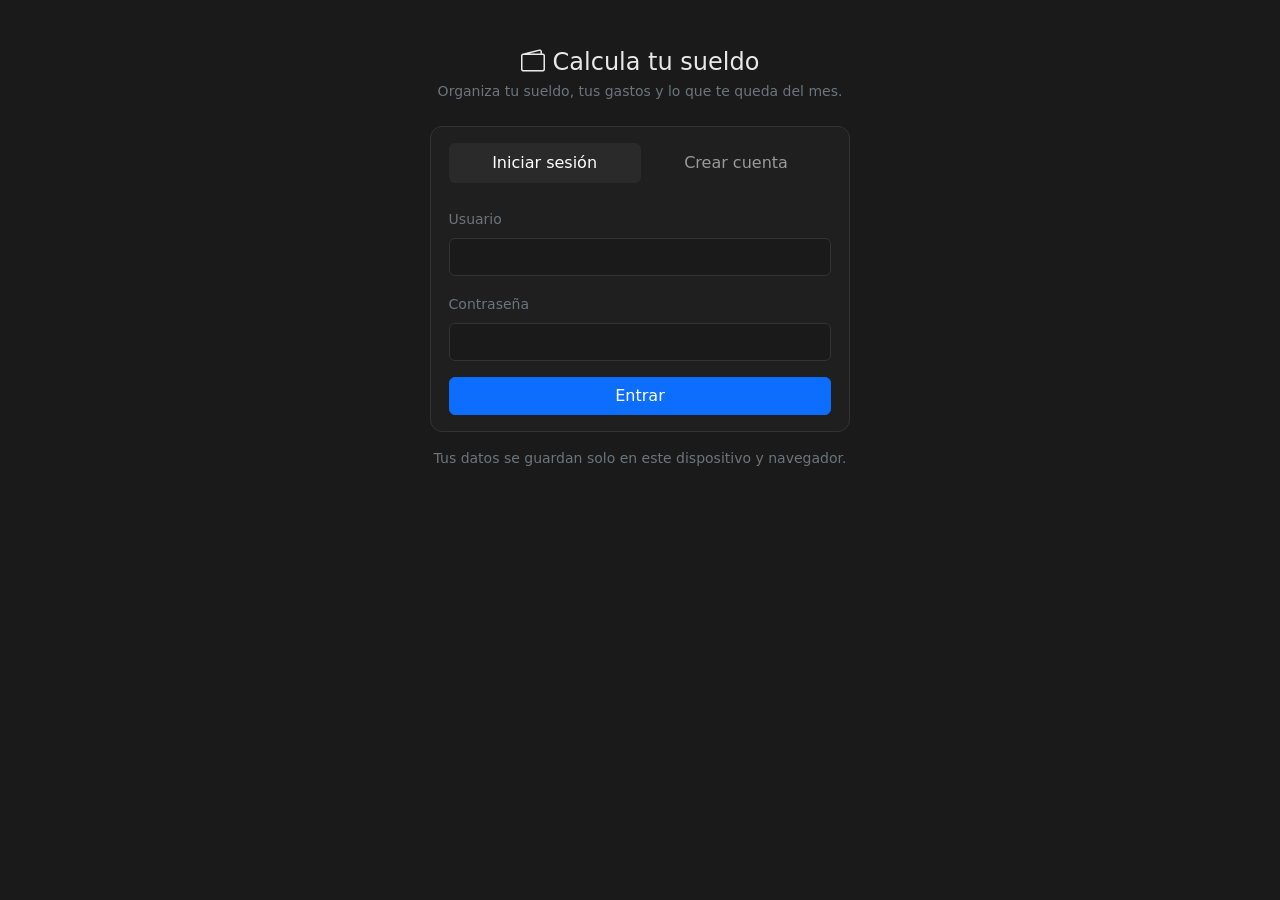
<file: index.html>
<!DOCTYPE html>
<html lang="es">
<head>
  <meta charset="UTF-8">
  <meta name="viewport" content="width=device-width, initial-scale=1">
  <title>Calcula tu sueldo</title>
  <link href="https://cdn.jsdelivr.net/npm/bootstrap@5.3.3/dist/css/bootstrap.min.css" rel="stylesheet">
  <link href="https://cdn.jsdelivr.net/npm/bootstrap-icons@1.11.3/font/bootstrap-icons.min.css" rel="stylesheet">
  <link href="style.css" rel="stylesheet">

  <!-- Si no hay sesión iniciada, volver al login -->
  <script src="auth.js"></script>
  <script>if (!usuarioActual()) location.replace("login.html");</script>
</head>
<body>

  <!-- Menú común -->
  <nav class="navbar navbar-expand-md navbar-dark border-bottom border-dark-subtle">
    <div class="container">
      <a class="navbar-brand fw-semibold" href="index.html">Calcula tu sueldo</a>
      <button class="navbar-toggler" type="button" data-bs-toggle="collapse" data-bs-target="#menu"
              aria-controls="menu" aria-expanded="false" aria-label="Abrir menú">
        <span class="navbar-toggler-icon"></span>
      </button>
      <div class="collapse navbar-collapse" id="menu">
        <ul class="navbar-nav ms-auto">
          <li class="nav-item"><a class="nav-link active" href="index.html">Inicio</a></li>
          <li class="nav-item"><a class="nav-link" href="#">Registrar ingreso/gasto</a></li>
          <li class="nav-item"><a class="nav-link" href="#">Gráficos</a></li>
          <li class="nav-item"><a class="nav-link" href="#">Consejos financieros</a></li>
        </ul>
        <div class="d-flex align-items-center gap-2 ms-md-3 mt-2 mt-md-0">
          <span class="small text-secondary"><i class="bi bi-person-circle me-1"></i><span id="nombreUsuario"></span></span>
          <button type="button" id="btnSalir" class="btn btn-agregar">Cerrar sesión</button>
        </div>
      </div>
    </div>
  </nav>

  <main class="container py-4" style="max-width: 760px;">

    <!-- Título -->
    <div class="d-flex justify-content-between align-items-center mb-3">
      <h1 class="h5 mb-0"><i class="bi bi-wallet2 me-2"></i>Mis gastos del mes</h1>
      <span class="text-secondary small" id="mesActual"></span>
    </div>

    <!-- Ingresos y gastos fijos -->
    <div class="row g-3 mb-3">

      <!-- INGRESOS -->
      <div class="col-md-5">
        <section class="panel h-100">
          <h2 class="panel-title"><i class="bi bi-cash-stack me-2"></i>Ingresos</h2>

          <label for="sueldoFijo" class="form-label small text-secondary mb-1">Sueldo mensual fijo</label>
          <div class="input-group mb-3">
            <span class="input-group-text">$</span>
            <input type="text" id="sueldoFijo" class="form-control" placeholder="0">
          </div>

          <div class="d-flex justify-content-between align-items-center mb-1">
            <label for="sueldoExtra" class="form-label small text-secondary mb-0">Sueldo extra (opcional)</label>
            <span class="badge badge-azul">Activado</span>
          </div>
          <div class="input-group">
            <span class="input-group-text">$</span>
            <input type="text" id="sueldoExtra" class="form-control" placeholder="0">
          </div>
        </section>
      </div>

      <!-- GASTOS FIJOS -->
      <div class="col-md-7">
        <section class="panel h-100">
          <h2 class="panel-title"><i class="bi bi-house me-2"></i>Gastos fijos</h2>

          <!-- Esta lista la llena app.js -->
          <ul id="listaGastos" class="list-unstyled lista-gastos mb-3"></ul>

          <button type="button" class="btn btn-agregar w-100"
                  data-bs-toggle="modal" data-bs-target="#modalGasto">
            <i class="bi bi-plus-lg me-1"></i>Agregar gasto
          </button>
        </section>
      </div>
    </div>

    <!-- Compras en cuotas -->
    <section class="panel mb-3">
      <h2 class="panel-title"><i class="bi bi-credit-card me-2"></i>Compras en cuotas</h2>

      <!-- Esta lista la llena app.js -->
      <div id="listaCuotas"></div>

      <button type="button" class="btn btn-agregar w-100 mt-3"
              data-bs-toggle="modal" data-bs-target="#modalCuota">
        <i class="bi bi-plus-lg me-1"></i>Agregar compra en cuotas
      </button>
    </section>

    <!-- Totales -->
    <div class="row g-3">
      <div class="col-6 col-md-4">
        <div class="panel total">
          <div class="small text-secondary">Total ingresos</div>
          <div class="monto" id="totalIngresos">$ 970.000</div>
        </div>
      </div>
      <div class="col-6 col-md-4">
        <div class="panel total">
          <div class="small text-secondary">Total gastos</div>
          <div class="monto" id="totalGastos">$ 648.000</div>
        </div>
      </div>
      <div class="col-12 col-md-4">
        <div class="panel total total-libre" id="tarjetaLibre">
          <div class="small" id="etiquetaLibre">Te queda libre</div>
          <div class="monto" id="totalLibre">$ 322.000</div>
        </div>
      </div>
    </div>

    <!-- Aviso si el sueldo no alcanza -->
    <div id="aviso" class="aviso d-none mt-3" role="alert"></div>

  </main>

  <!-- Ventana para agregar un gasto fijo -->
  <div class="modal fade" id="modalGasto" tabindex="-1" aria-labelledby="tituloModalGasto" aria-hidden="true">
    <div class="modal-dialog modal-dialog-centered">
      <div class="modal-content">
        <form id="formGasto" novalidate>
          <div class="modal-header">
            <h2 class="modal-title fs-6" id="tituloModalGasto">Agregar gasto fijo</h2>
            <button type="button" class="btn-close btn-close-white" data-bs-dismiss="modal" aria-label="Cerrar"></button>
          </div>
          <div class="modal-body">
            <div class="mb-3">
              <label for="gastoNombre" class="form-label small text-secondary">Nombre del gasto</label>
              <input type="text" id="gastoNombre" class="form-control" placeholder="Ej: Gas" maxlength="30" required>
              <div class="invalid-feedback">Escribe un nombre.</div>
            </div>
            <div>
              <label for="gastoMonto" class="form-label small text-secondary">Monto mensual</label>
              <div class="input-group has-validation">
                <span class="input-group-text">$</span>
                <input type="text" id="gastoMonto" class="form-control" placeholder="25.000" inputmode="numeric" required>
                <div class="invalid-feedback">Ingresa un monto mayor a 0.</div>
              </div>
            </div>
          </div>
          <div class="modal-footer">
            <button type="button" class="btn btn-agregar" data-bs-dismiss="modal">Cancelar</button>
            <button type="submit" class="btn btn-primary">Guardar gasto</button>
          </div>
        </form>
      </div>
    </div>
  </div>

  <!-- Ventana para agregar una compra en cuotas -->
  <div class="modal fade" id="modalCuota" tabindex="-1" aria-labelledby="tituloModalCuota" aria-hidden="true">
    <div class="modal-dialog modal-dialog-centered">
      <div class="modal-content">
        <form id="formCuota" novalidate>
          <div class="modal-header">
            <h2 class="modal-title fs-6" id="tituloModalCuota">Agregar compra en cuotas</h2>
            <button type="button" class="btn-close btn-close-white" data-bs-dismiss="modal" aria-label="Cerrar"></button>
          </div>
          <div class="modal-body">
            <div class="mb-3">
              <label for="cuotaNombre" class="form-label small text-secondary">¿Qué compraste?</label>
              <input type="text" id="cuotaNombre" class="form-control" placeholder="Ej: Notebook" maxlength="30" required>
              <div class="invalid-feedback">Escribe un nombre.</div>
            </div>
            <div class="mb-3">
              <label for="cuotaMonto" class="form-label small text-secondary">Valor de cada cuota (por mes)</label>
              <div class="input-group has-validation">
                <span class="input-group-text">$</span>
                <input type="text" id="cuotaMonto" class="form-control" placeholder="45.000" inputmode="numeric" required>
                <div class="invalid-feedback">Ingresa un monto mayor a 0.</div>
              </div>
            </div>
            <div class="row g-3">
              <div class="col-6">
                <label for="cuotaActual" class="form-label small text-secondary">Cuota de este mes</label>
                <input type="text" id="cuotaActual" class="form-control" placeholder="4" inputmode="numeric" required>
                <div class="invalid-feedback">Debe ser entre 1 y el total.</div>
              </div>
              <div class="col-6">
                <label for="cuotaTotal" class="form-label small text-secondary">Total de cuotas</label>
                <input type="text" id="cuotaTotal" class="form-control" placeholder="12" inputmode="numeric" required>
                <div class="invalid-feedback">Ingresa entre 1 y 72.</div>
              </div>
            </div>
          </div>
          <div class="modal-footer">
            <button type="button" class="btn btn-agregar" data-bs-dismiss="modal">Cancelar</button>
            <button type="submit" class="btn btn-primary">Guardar compra</button>
          </div>
        </form>
      </div>
    </div>
  </div>

  <script src="https://cdn.jsdelivr.net/npm/bootstrap@5.3.3/dist/js/bootstrap.bundle.min.js"></script>
  <script src="app.js"></script>
</body>
</html>
</file>
<file: style.css>
:root {
  --fondo:        #1a1a1a;
  --panel:        #1f1f1f;
  --borde:        #333333;
  --texto:        #e8e8e8;
  --texto-suave:  #9a9a9a;

  --azul:         #6aa8ff;
  --azul-fondo:   #1b2c47;
  --naranja:      #ff9a3c;
  --naranja-fondo:#3a2410;
  --verde:        #4cd37b;
  --verde-fondo:  #12301d;
}

body {
  background: var(--fondo);
  color: var(--texto);
  font-family: system-ui, -apple-system, "Segoe UI", Roboto, sans-serif;
}

.navbar { background: var(--fondo); }
.navbar .nav-link.active { color: #fff; font-weight: 600; }

.panel {
  background: var(--panel);
  border: 1px solid var(--borde);
  border-radius: 12px;
  padding: 1rem 1.1rem;
}

.panel-title {
  font-size: 0.95rem;
  font-weight: 600;
  margin-bottom: 0.9rem;
}

.input-group-text,
.form-control {
  background: var(--fondo);
  border-color: var(--borde);
  color: var(--texto);
}
.form-control:focus {
  background: var(--fondo);
  color: var(--texto);
  border-color: var(--azul);
  box-shadow: 0 0 0 0.2rem rgba(106, 168, 255, 0.2);
}

.lista-gastos li {
  display: flex;
  justify-content: space-between;
  padding: 0.2rem 0;
  font-size: 0.9rem;
}

.btn-agregar {
  background: transparent;
  border: 1px solid var(--borde);
  color: var(--texto);
  border-radius: 8px;
  padding: 0.55rem;
  font-size: 0.9rem;
}
.btn-agregar:hover,
.btn-agregar:focus-visible {
  background: #2a2a2a;
  border-color: #555;
  color: #fff;
}

.fila-cuota {
  display: flex;
  justify-content: space-between;
  align-items: center;
  gap: 0.5rem;
  padding: 0.6rem 0;
  border-bottom: 1px solid var(--borde);
}
.fila-cuota:last-of-type { border-bottom: 0; }

.badge { font-weight: 500; border: 1px solid transparent; padding: 0.4em 0.7em; }
.badge-azul    { background: var(--azul-fondo);    color: var(--azul);    border-color: #2b4a7a; }
.badge-naranja { background: var(--naranja-fondo); color: var(--naranja); border-color: #7a4a14; }
.badge-verde   { background: var(--verde-fondo);   color: var(--verde);   border-color: #1f5a35; }

.total .monto {
  font-size: 1.6rem;
  font-weight: 700;
  margin-top: 0.2rem;
}
.total-libre {
  background: var(--verde-fondo);
  border-color: #1f5a35;
  color: var(--verde);
}

.lista-gastos li { align-items: center; gap: 0.5rem; }
.lista-gastos .nombre { flex: 1; }
.btn-borrar {
  background: none;
  border: 0;
  color: var(--texto-suave);
  padding: 0 0.25rem;
  line-height: 1;
  border-radius: 4px;
}
.btn-borrar:hover,
.btn-borrar:focus-visible { color: #ff6b6b; }

.modal-content {
  background: var(--panel);
  border: 1px solid var(--borde);
  color: var(--texto);
}
.modal-header, .modal-footer { border-color: var(--borde); }

.fila-cuota .btn-borrar { margin-left: 0.25rem; }
.vacio { color: var(--texto-suave); font-size: 0.85rem; padding: 0.4rem 0; }

.total-falta {
  background: #3a1414;
  border-color: #7a2a2a;
  color: #ff6b6b;
}

.aviso {
  border: 1px solid;
  border-radius: 12px;
  padding: 0.8rem 1rem;
  font-size: 0.9rem;
}
.aviso-peligro { background: #3a1414;        border-color: #7a2a2a; color: #ffb4b4; }
.aviso-alerta  { background: var(--naranja-fondo); border-color: #7a4a14; color: #ffc680; }
.aviso-info    { background: var(--azul-fondo);    border-color: #2b4a7a; color: #b5d3ff; }

.login-caja { max-width: 420px; }

.nav-pills .nav-link { color: var(--texto-suave); }
.nav-pills .nav-link.active { background: #2a2a2a; color: #fff; }
.form-text { font-size: 0.78rem; }

.navbar .btn-agregar { padding: 0.3rem 0.7rem; font-size: 0.82rem; }
</file>
